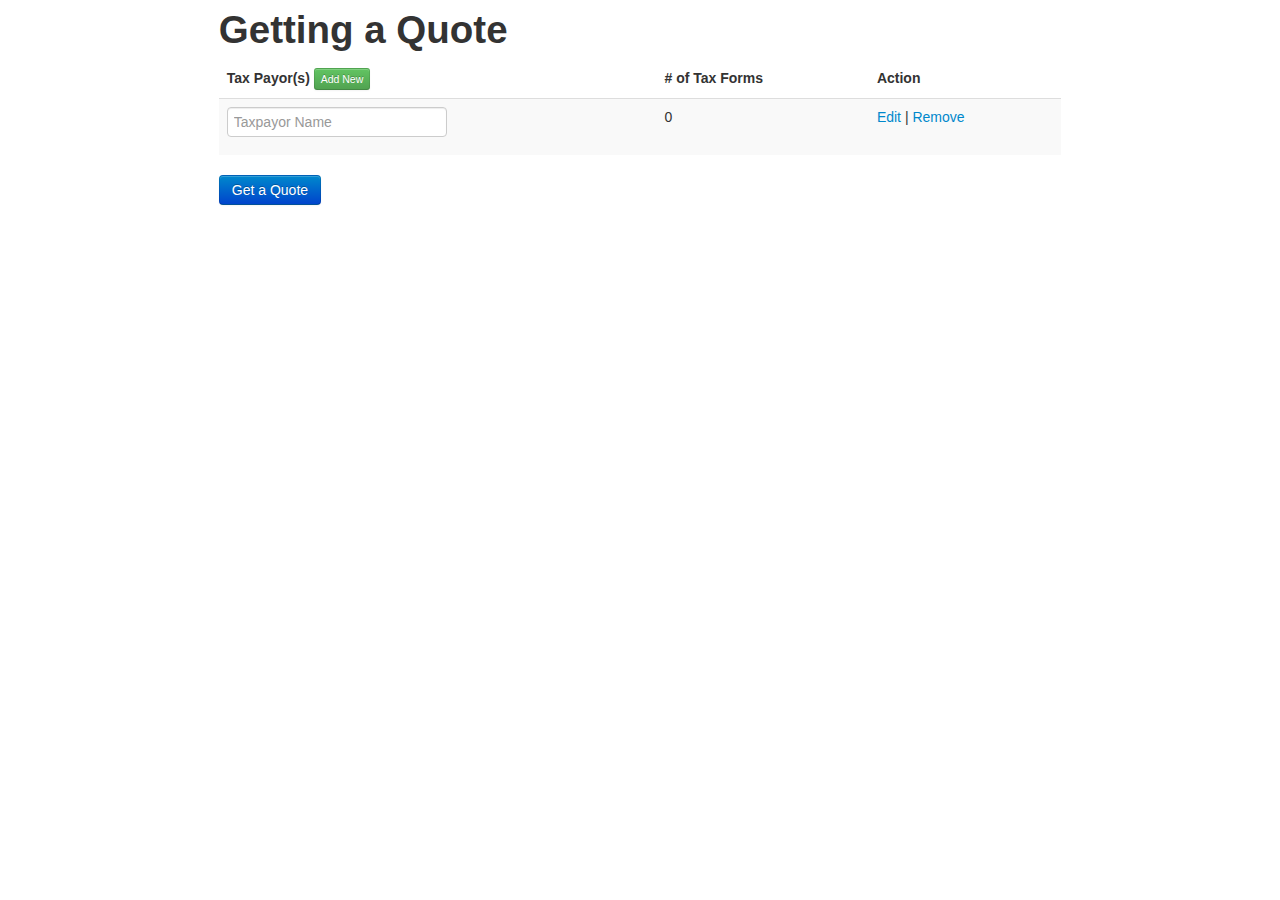
<file: app/index.html>
<!doctype html>
<html lang="en" ng-app="quotingTool">
<head>
  <meta charset="utf-8">
  <meta name="viewport" content="width=device-width, initial-scale=1.0">
  <title>Version 80 Quoting</title>
  <link rel="stylesheet" href="lib/bootstrap/css/bootstrap.css">
  <link rel="stylesheet" href="lib/bootstrap/css/bootstrap-responsive.css">
  <link rel="stylesheet" href="css/app.css">
</head>
<body>

  <div ng-view></div>

  <div class="loading">
      <div style="margin-top: 5em">
          <div class="progress progress-striped active center" style="width: 10em">
              <div class="bar" style="width: 100%;"></div>
          </div>
      </div>
  </div>  

  <!-- In production use:
  <script src="//ajax.googleapis.com/ajax/libs/angularjs/1.0.4/angular.min.js"></script>
  -->
  <script src="lib/jquery-1.9.1.min.js"></script>
  <script src="lib/bootstrap/js/bootstrap.js"></script>
  <script src="lib/angular/angular.js"></script>
  <script src="js/app.js"></script>
  <script src="js/services.js"></script>
  <script src="js/controllers.js"></script>
  <script src="js/filters.js"></script>
  <script src="js/directives.js"></script>
  
  <script>
    /* init */
    var formsTemplate;
    $.getJSON('json/quote.json', function(data) {        
      formsTemplate = data;
      
      //hide laoding screen
      $( ".loading" ).fadeOut();
    }); 
  </script>
</body>
</html>
</file>
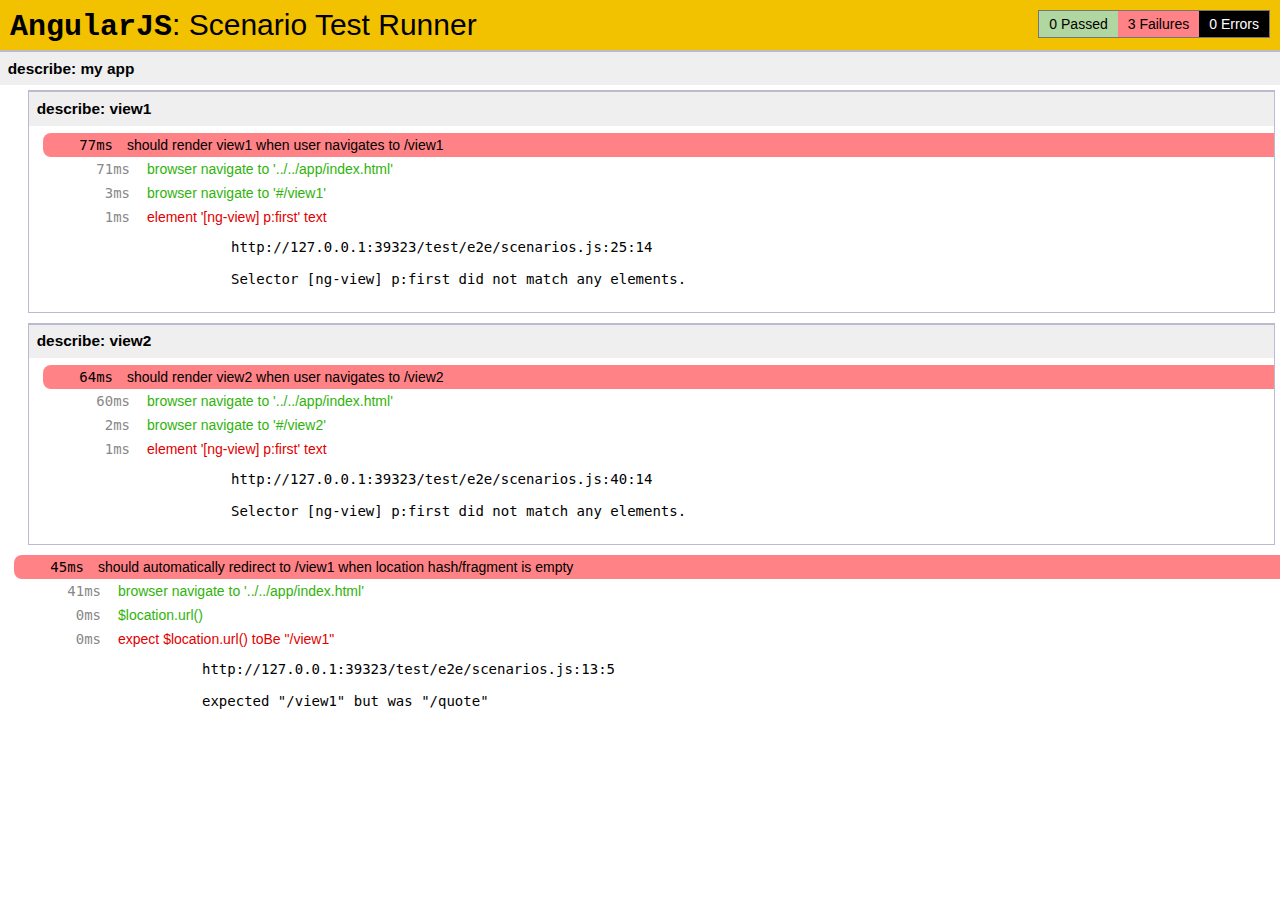
<file: test/e2e/runner.html>
<!doctype html>
<html lang="en">
  <head>
    <title>End2end Test Runner</title>
    <script src="../lib/angular/angular-scenario.js" ng-autotest></script>
    <script src="scenarios.js"></script>
  </head>
  <body>
  </body>
</html>
</file>
<file: app/css/app.css>
/* app css stylesheet */

.center{
  width: 100%;
  margin: 0 auto;
}

.hide{
  display: none;
}

.loading{
  height:100%;
  width:100%;
  position:fixed;
  left:0;
  top:0;
  z-index:1 !important;
  background-color:black;
}

.link{
  cursor: hand;
  cursor: pointer;
}

.table-header{
  font-weight:bold;
}
</file>
